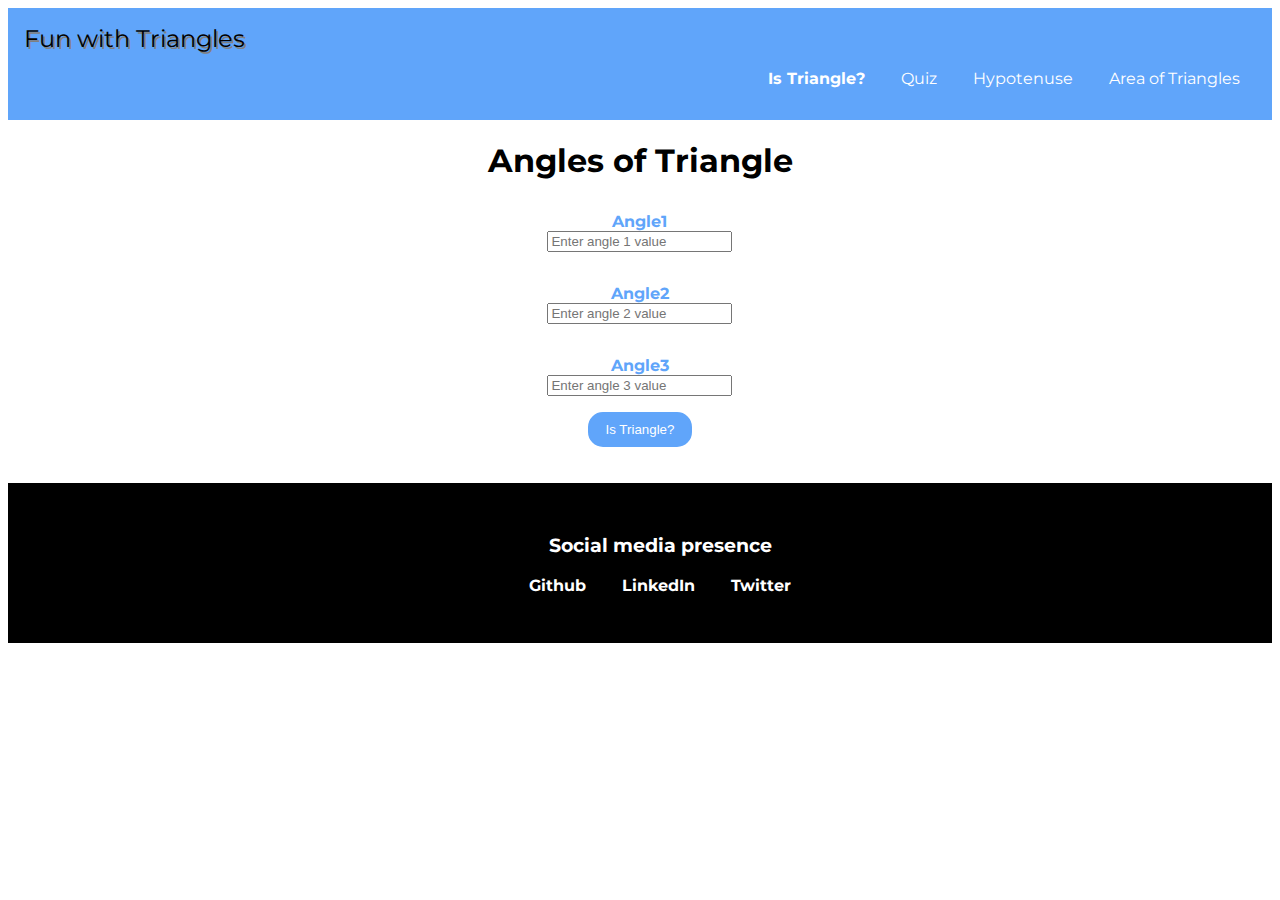
<file: index.html>
<!DOCTYPE html>
<html lang="en">
<head>
    <meta charset="UTF-8">
    <meta http-equiv="X-UA-Compatible" content="IE=edge">
    <meta name="viewport" content="width=device-width, initial-scale=1.0">
    <title>Triangles</title>
    <link rel="stylesheet" href="/styles.css">
</head>
<body>
    <nav class="navbar-container">

        <div class="brand-name">Fun with Triangles</div>

        <ul class="non-bullet-list">
            <li class="lists-inline "><a class="links list-active" href="/"> Is Triangle?</a> </li>
            <li class="lists-inline"> <a class="links" href="/quiz.html">Quiz </a> </li>
            <li class="lists-inline"> <a class="links" href="/hypotenuse.html"> Hypotenuse </a></li>
            <li class="lists-inline"> <a class="links" href="/triangleArea.html"> Area of Triangles </a></li>
        </ul>
    </nav>

    <h1>Angles of Triangle</h1>

    <div class="container">
        <label for="angle-one">Angle1</label>
        <input placeholder="Enter angle 1 value" type="number" id="angle-one"/>
        <br>
        <label for="angle-two">Angle2</label>
        <input placeholder="Enter angle 2 value" type="number" id="angle-two"/>
        <br>
        <label for="angle-three">Angle3</label>
        <input placeholder="Enter angle 3 value" type="number" id="angle-three"/>
        <br>
        <button id="btn-check-triangle">Is Triangle?</button>

        <h2 id="output-message"></h2>
    </div>
    <footer class="footer-container">

        <ul>
            <h3 class="footer-list"> Social media presence</h3>
            <li class="lists-inline"> <a class="footer-list " href="https://github.com/YashwanthKore"><strong>Github</strong></a> </li>
            <li class="lists-inline"> <a class="footer-list" href="https://www.linkedin.com/in/yashwanth-kore-14591b196/"><strong>LinkedIn</strong> </a> </li>
            <li class="lists-inline"> <a class="footer-list" href="https://twitter.com/YashwanthKore"><strong>Twitter </strong></a> </li>
        </ul>

    </footer>
</body>
<script src="/isTriangle.js"></script>
</html>
</file>
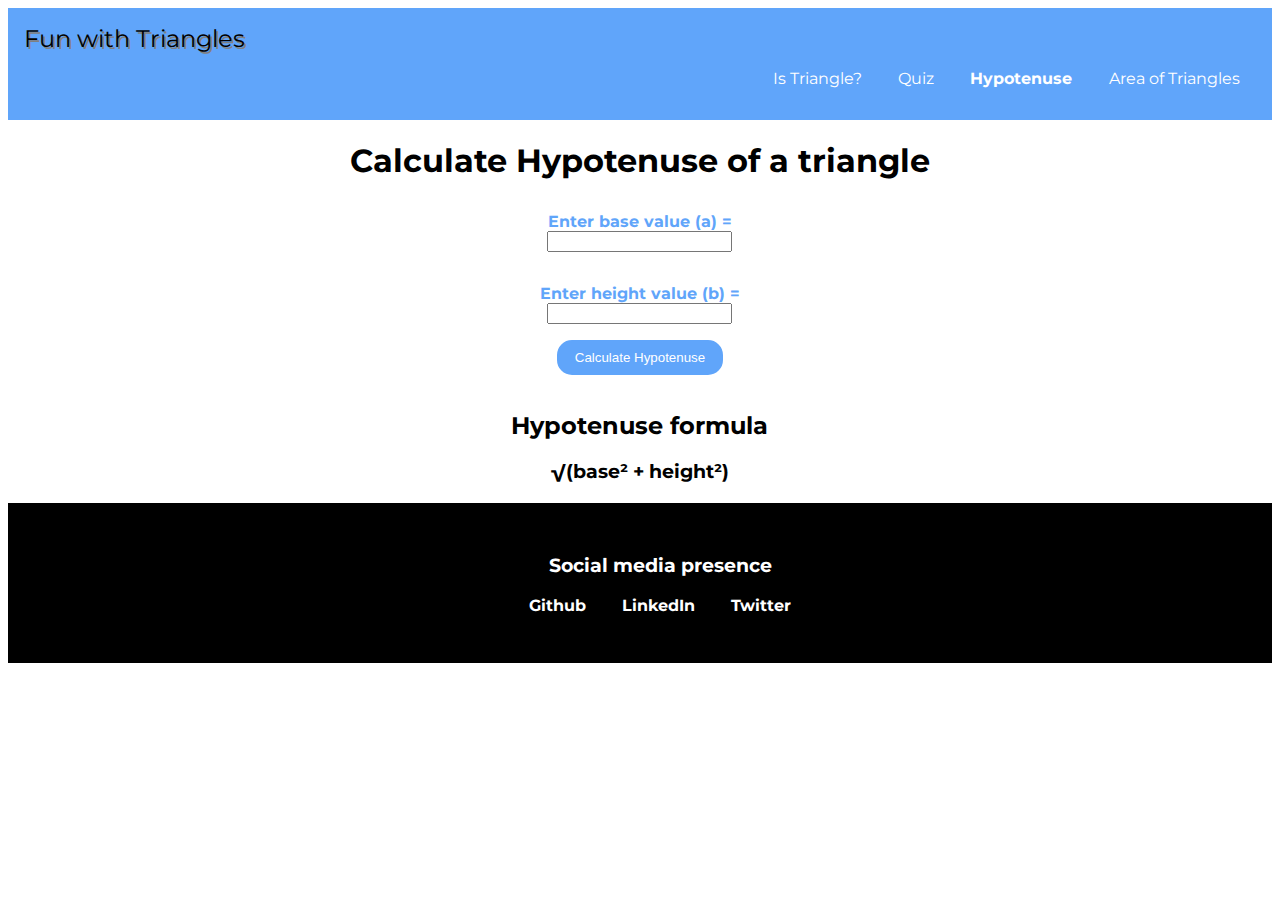
<file: hypotenuse.html>
<!DOCTYPE html>
<html lang="en">
<head>
    <meta charset="UTF-8">
    <meta http-equiv="X-UA-Compatible" content="IE=edge">
    <meta name="viewport" content="width=device-width, initial-scale=1.0">
    <title>Hypotenuse</title>
    <link rel="stylesheet" href="/styles.css">
</head>
<body>
    
    <nav class="navbar-container">

        <div class="brand-name">Fun with Triangles</div>

        <ul class="non-bullet-list">
            <li class="lists-inline "><a class="links" href="/isTrangle.html"> Is Triangle?</a> </li>
            <li class="lists-inline"> <a class="links" href="/quiz.html">Quiz </a> </li>
            <li class="lists-inline"> <a class="links list-active" href="/hypotenuse.html"> Hypotenuse </a></li>
            <li class="lists-inline"> <a class="links" href="/triangleArea.html"> Area of Triangles </a></li>
        </ul>
    </nav>
    
    <h1>Calculate Hypotenuse of a triangle</h1>

    <div class="container">
        <label for="base-value">Enter base value (a) =</label>
        <input type="number" id="base-value"/>
        <br>
        <label for="height-value">Enter height value (b) = </label>
        <input type="number" id="height-value"/>
        <br>
        <button id="btn-check-hypotenuse">Calculate Hypotenuse</button>
         <h2>Hypotenuse formula</h2>
         <h3>√(base² + height²)</h3>
        <h2 id="hypotenuse-message"></h2>
    </div>
    <footer class="footer-container">

        <ul>
            <h3 class="footer-list"> Social media presence</h3>
            <li class="lists-inline"> <a class="footer-list " href="https://github.com/YashwanthKore"><strong>Github</strong></a> </li>
            <li class="lists-inline"> <a class="footer-list" href="https://www.linkedin.com/in/yashwanth-kore-14591b196/"><strong>LinkedIn</strong> </a> </li>
            <li class="lists-inline"> <a class="footer-list" href="https://twitter.com/YashwanthKore"><strong>Twitter </strong></a> </li>
        </ul>

    </footer>
<script src="/hypotenuse.js"></script>
</body>
</html>
</file>
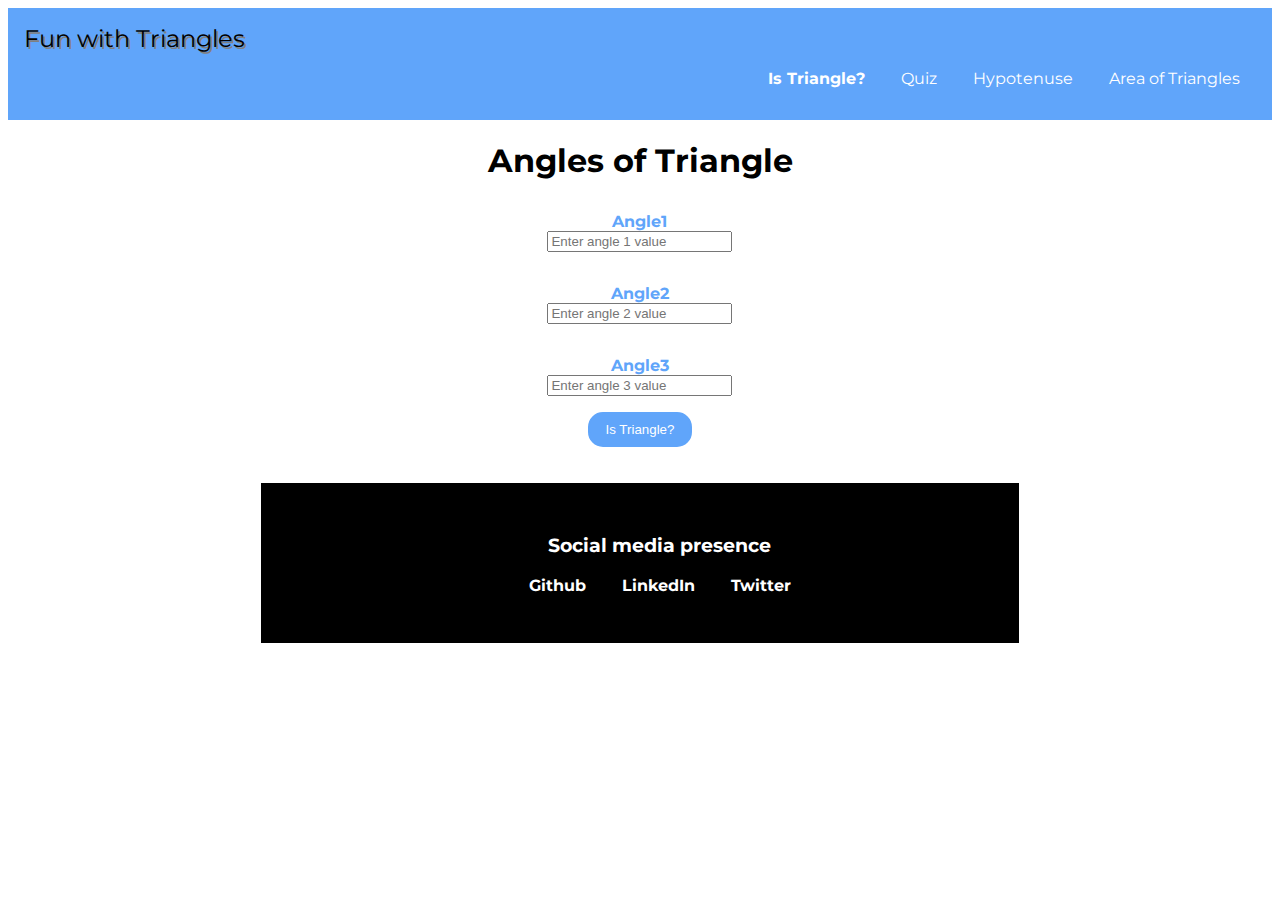
<file: isTrangle.html>
<!DOCTYPE html>
<html lang="en">

<head>
    <meta charset="UTF-8">
    <meta http-equiv="X-UA-Compatible" content="IE=edge">
    <meta name="viewport" content="width=device-width, initial-scale=1.0">
    <title>Is Triangle</title>
    <link rel="stylesheet" href="/styles.css">
</head>

<body>

    <nav class="navbar-container">

        <div class="brand-name">Fun with Triangles</div>

        <ul class="non-bullet-list">
            <li class="lists-inline "><a class="links list-active" href="/isTrangle.html"> Is Triangle?</a> </li>
            <li class="lists-inline"> <a class="links" href="/quiz.html">Quiz </a> </li>
            <li class="lists-inline"> <a class="links" href="/hypotenuse.html"> Hypotenuse </a></li>
            <li class="lists-inline"> <a class="links" href="/triangleArea.html"> Area of Triangles </a></li>
        </ul>
    </nav>

    <h1>Angles of Triangle</h1>

    <div class="container">
        <label for="angle-one">Angle1</label>
        <input placeholder="Enter angle 1 value" type="number" id="angle-one" />
        <br>
        <label for="angle-two">Angle2</label>
        <input placeholder="Enter angle 2 value" type="number" id="angle-two" />
        <br>
        <label for="angle-three">Angle3</label>
        <input placeholder="Enter angle 3 value" type="number" id="angle-three" />
        <br>
        <button id="btn-check-triangle">Is Triangle?</button>

        <h2 id="output-message"></h2>

        <footer class="footer-container">

            <ul>
                <h3 class="footer-list"> Social media presence</h3>
                <li class="lists-inline"> <a class="footer-list " href="https://github.com/YashwanthKore"><strong>Github</strong></a> </li>
                <li class="lists-inline"> <a class="footer-list" href="https://www.linkedin.com/in/yashwanth-kore-14591b196/"><strong>LinkedIn</strong> </a> </li>
                <li class="lists-inline"> <a class="footer-list" href="https://twitter.com/YashwanthKore"><strong>Twitter </strong></a> </li>
            </ul>
    
        </footer>
    </div>
<script src="/isTriangle.js"></script>
</body>

</html>
</file>
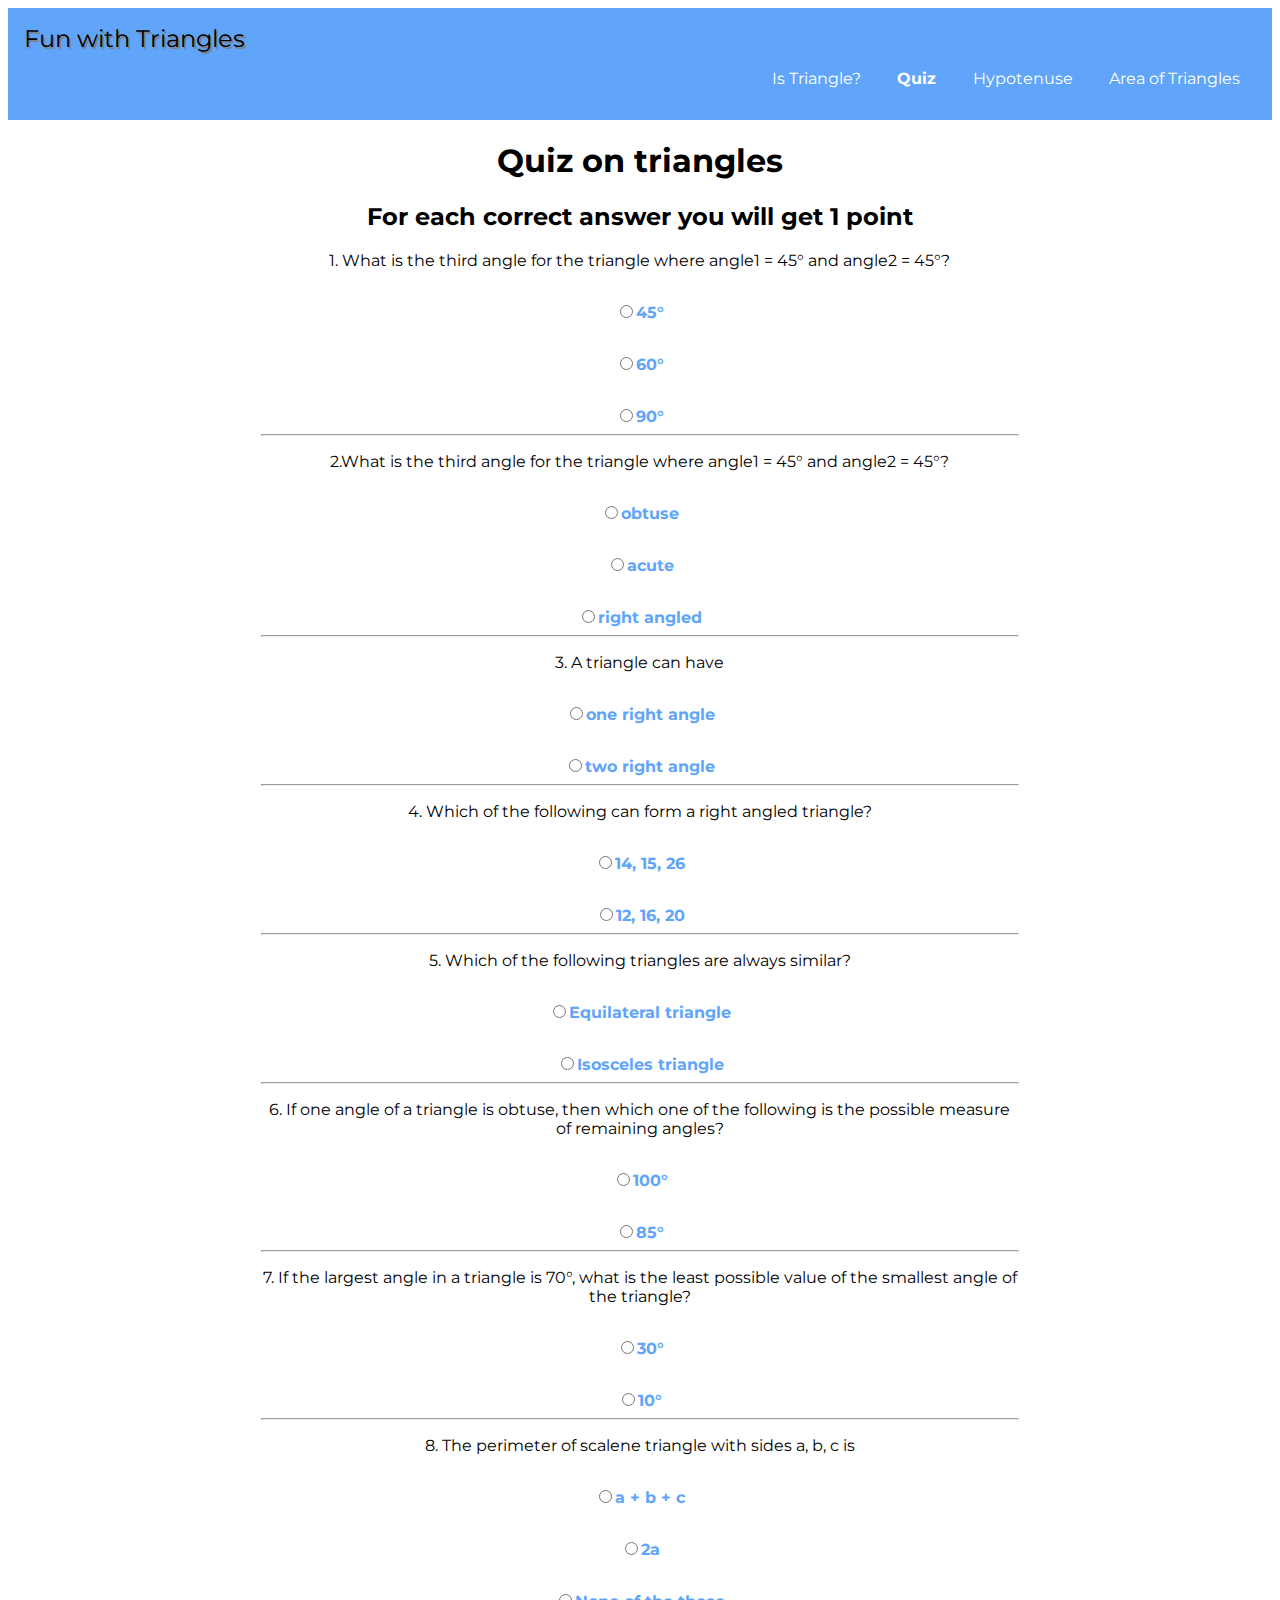
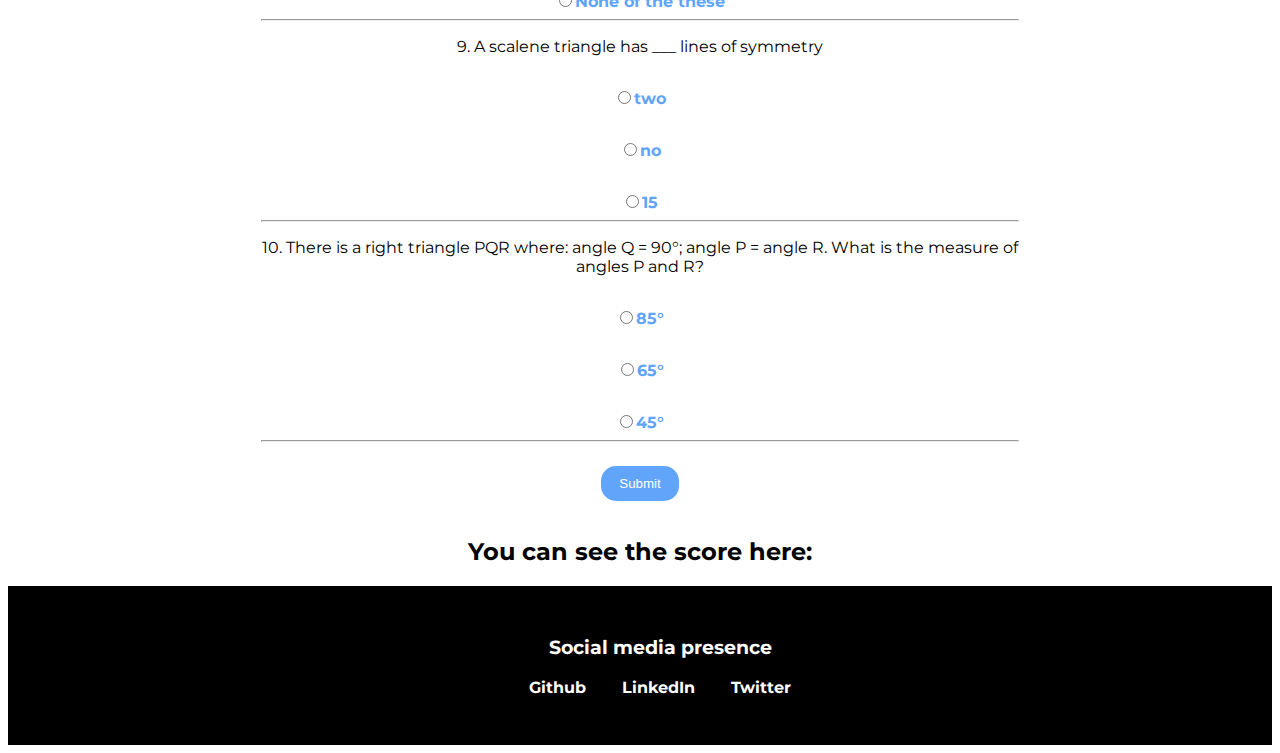
<file: quiz.html>
<!DOCTYPE html>
<html lang="en">

<head>
    <meta charset="UTF-8">
    <meta http-equiv="X-UA-Compatible" content="IE=edge">
    <meta name="viewport" content="width=device-width, initial-scale=1.0">
    <link rel="stylesheet" href="/styles.css">
    <title>Quiz</title>
</head>

<body>
    <nav class="navbar-container">

        <div class="brand-name">Fun with Triangles</div>

        <ul class="non-bullet-list">
            <li class="lists-inline "><a class="links" href="/"> Is Triangle?</a> </li>
            <li class="lists-inline"> <a class="links  list-active" href="/quiz.html">Quiz </a> </li>
            <li class="lists-inline"> <a class="links" href="/hypotenuse.html"> Hypotenuse </a></li>
            <li class="lists-inline"> <a class="links" href="/triangleArea.html"> Area of Triangles </a></li>
        </ul>
    </nav>

    <h1>Quiz on triangles</h1>
    <h2>For each correct answer you will get 1 point</h2>

    <div class="container">
        <p>1. What is the third angle for the triangle where angle1 = 45° and angle2 = 45°?</p>
        <label><input type="radio" name="question-1" value="45°">45°</label>
        <label><input type="radio" name="question-1" value="60°">60°</label>
        <label><input type="radio" name="question-1" value="90°">90°</label>
         <hr>
        <p>2.What is the third angle for the triangle where angle1 = 45° and angle2 = 45°?</p>
        <label><input type="radio" name="question-2" value="obtuse">obtuse</label>
        <label><input type="radio" name="question-2" value="acute">acute</label>
        <label><input type="radio" name="question-2" value="right angled">right angled</label>
        <hr>
        <p>3. A triangle can have</p>
        <label><input type="radio" name="question-3" value="one right angle">one right angle</label>
        <label><input type="radio" name="question-3" value="two right angle">two right angle</label>
        <hr>
        <p>4. Which of the following can form a right angled triangle?</p>
        <label><input type="radio" name="question-4" value="14, 15, 26">14, 15, 26</label>
        <label><input type="radio" name="question-4" value="12, 16, 20">12, 16, 20</label>
        <hr>
        <p>5. Which of the following triangles are always similar?</p>
        <label><input type="radio" name="question-5" value="Equilateral triangle">Equilateral triangle</label>
        <label><input type="radio" name="question-5" value="Isosceles triangle">Isosceles triangle</label>
        <hr>
        <p>6. If one angle of a triangle is obtuse, then which one of the following is the possible measure of remaining angles?</p>
        <label><input type="radio" name="question-6" value="100°">100°</label>
        <label><input type="radio" name="question-6" value="85°">85°</label>
        <hr>
        <p>7. If the largest angle in a triangle is 70°, what is the least possible value of the smallest angle of the triangle?</p>
        <label><input type="radio" name="question-7" value="30°">30°</label>
        <label><input type="radio" name="question-7" value="10°">10°</label>
        <hr>
        <p>8. The perimeter of scalene triangle with sides a, b, c is</p>
        <label><input type="radio" name="question-8" value="a + b + c">a + b + c</label>
        <label><input type="radio" name="question-8" value="2a">2a</label>
        <label><input type="radio" name="question-8" value="None of the these">None of the these</label>
        <hr>
        <p>9. A scalene triangle has ___ lines of symmetry</p>
        <label><input type="radio" name="question-9" value="two">two</label>
        <label><input type="radio" name="question-9" value="no">no</label>
        <label><input type="radio" name="question-9" value="15">15</label>
        <hr>
        <p>10. There is a right triangle PQR where: angle Q = 90°; angle P = angle R. What is the measure of angles P and R?</p>
        <label><input type="radio" name="question-10" value="85°">85°</label>
        <label><input type="radio" name="question-10" value="65°">65°</label>
        <label><input type="radio" name="question-10" value="45°">45°</label>
        <hr>

        <button id="btn-check-score">Submit</button>

    </div>



    <h2 id="score-message"> You can see the score here:</h2>

    <footer class="footer-container">

        <ul>
            <h3 class="footer-list"> Social media presence</h3>
            <li class="lists-inline"> <a class="footer-list "
                    href="https://github.com/YashwanthKore"><strong>Github</strong></a> </li>
            <li class="lists-inline"> <a class="footer-list"
                    href="https://www.linkedin.com/in/yashwanth-kore-14591b196/"><strong>LinkedIn</strong> </a> </li>
            <li class="lists-inline"> <a class="footer-list" href="https://twitter.com/YashwanthKore"><strong>Twitter
                    </strong></a> </li>
        </ul>

    </footer>


<script src="/quiz.js"></script>
</body>

</html>
</file>
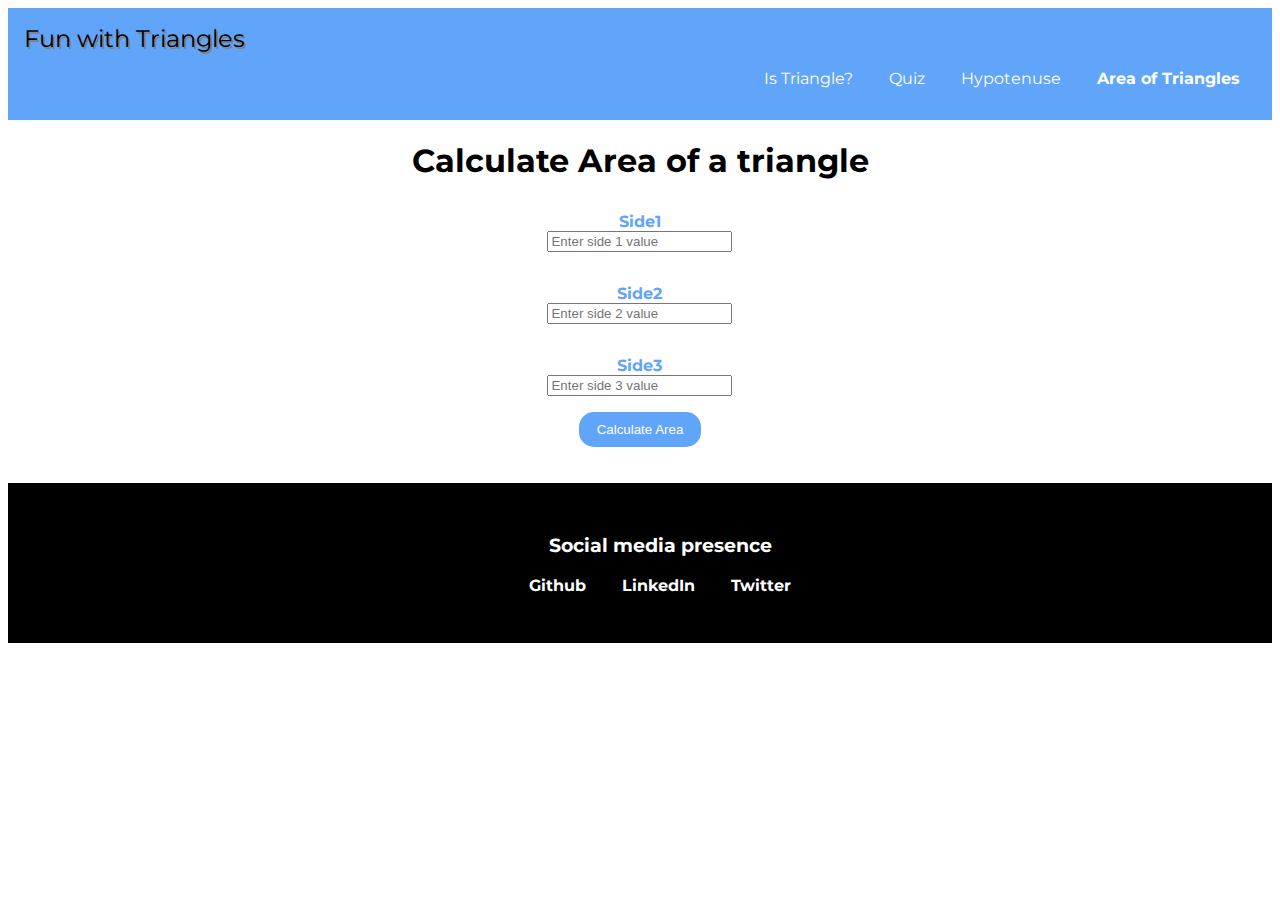
<file: triangleArea.html>
<!DOCTYPE html>
<html lang="en">
<head>
    <meta charset="UTF-8">
    <meta http-equiv="X-UA-Compatible" content="IE=edge">
    <meta name="viewport" content="width=device-width, initial-scale=1.0">
    <link rel="stylesheet" href="/styles.css">
    <title>Area</title>
</head>
<body>
    <nav class="navbar-container">

        <div class="brand-name">Fun with Triangles</div>

        <ul class="non-bullet-list">
            <li class="lists-inline "><a class="links" href="/"> Is Triangle?</a> </li>
            <li class="lists-inline"> <a class="links" href="/quiz.html">Quiz </a> </li>
            <li class="lists-inline"> <a class="links" href="/hypotenuse.html"> Hypotenuse </a></li>
            <li class="lists-inline"> <a class="links list-active" href="/triangleArea.html"> Area of Triangles </a></li>
        </ul>
    </nav>

    <h1>Calculate Area of a triangle</h1>

    <div class="container">
        <label for="side-one">Side1</label>
        <input placeholder="Enter side 1 value" type="number" id="side-one" />
        <br>
        <label for="side-two">Side2</label>
        <input placeholder="Enter side 2 value" type="number" id="side-two" />
        <br>
        <label for="side-three">Side3</label>
        <input placeholder="Enter side 3 value" type="number" id="side-three" />
        <br>
        <button id="btn-check-area">Calculate Area</button>

        <h2 id="area-message"></h2>
    </div>

    <footer class="footer-container">

        <ul>
            <h3 class="footer-list"> Social media presence</h3>
            <li class="lists-inline"> <a class="footer-list "
                    href="https://github.com/YashwanthKore"><strong>Github</strong></a> </li>
            <li class="lists-inline"> <a class="footer-list"
                    href="https://www.linkedin.com/in/yashwanth-kore-14591b196/"><strong>LinkedIn</strong> </a> </li>
            <li class="lists-inline"> <a class="footer-list" href="https://twitter.com/YashwanthKore"><strong>Twitter
                    </strong></a> </li>
        </ul>

    </footer>

    <script>
        var sideOne = document.querySelector("#side-one")
        var sideTwo = document.querySelector("#side-two")
        var sideThree = document.querySelector("#side-three")
        var areaMessage = document.querySelector("#area-message")
        var btnCheckArea = document.querySelector("#btn-check-area")

        function checkArea(){
            var perimeter = Number(sideOne.value)+ Number(sideTwo.value)+Number(sideThree.value)
            var s = perimeter/2
            // console.log(s)
            var triangleArea = Math.sqrt(s*(s-sideOne.value)*(s-sideTwo.value)*(s-sideThree.value))
            // console.log(triangleArea)
            console.log(areaMessage.innerHTML)
            areaMessage.innerHTML ="Area of a triangle using heron's formula is: "+ triangleArea

            sideOne.value = ""
            sideTwo.value = ""
            sideThree.value = ""
        }

        btnCheckArea.addEventListener("click", checkArea)
    </script>
</body>
</html>
</file>
<file: styles.css>
@import url('https://fonts.googleapis.com/css2?family=Montserrat:ital,wght@0,300;1,200&display=swap');

:root{
  --primary-color: #60A5FA;
  --secondary-color: white
}

body{
    font-family: 'Montserrat', sans-serif;
    /* text-align: center; */
}

.navbar-container{
    background-color: var(--primary-color);
    color: var(--secondary-color);
    padding: 1em; 
}

.brand-name{
    text-shadow: 2px 2px gray;
    font-size: x-large;
    color: black;

}

.non-bullet-list{
    list-style: none;
    text-align: right;
}

.list-active{
    font-weight: bold;
}

.lists-inline{
    display: inline;
    padding: 1rem;
}

.links{
    text-decoration: none;
    color: var(--secondary-color);
}

label {
    display: block;
    margin-top: 2rem;
    color: var(--primary-color);
    font-weight: bold;
}
  
button {
    margin: 1rem 0rem;
    padding: 0.5rem 1rem;
    border: 2px solid var(--primary-color);
    border-radius: 15px;
    background-color: var(--primary-color);
    color: white;
}

.container{
    margin: auto;
    text-align: center;
    width: 60%;
}

.footer-container{
    list-style: none;
    text-align: center;
    background-color: black;
    padding: 2rem;

}

.footer-list{
    text-decoration: none;
    color: var(--secondary-color);
}

.lists-inline{
    display: inline;
    padding: 1rem;
}

.links{
    text-decoration: none;
    color: var(--secondary-color);
}

h1,h2{
    text-align: center;
}

li{
    padding-top: 1rem;
}
</file>
